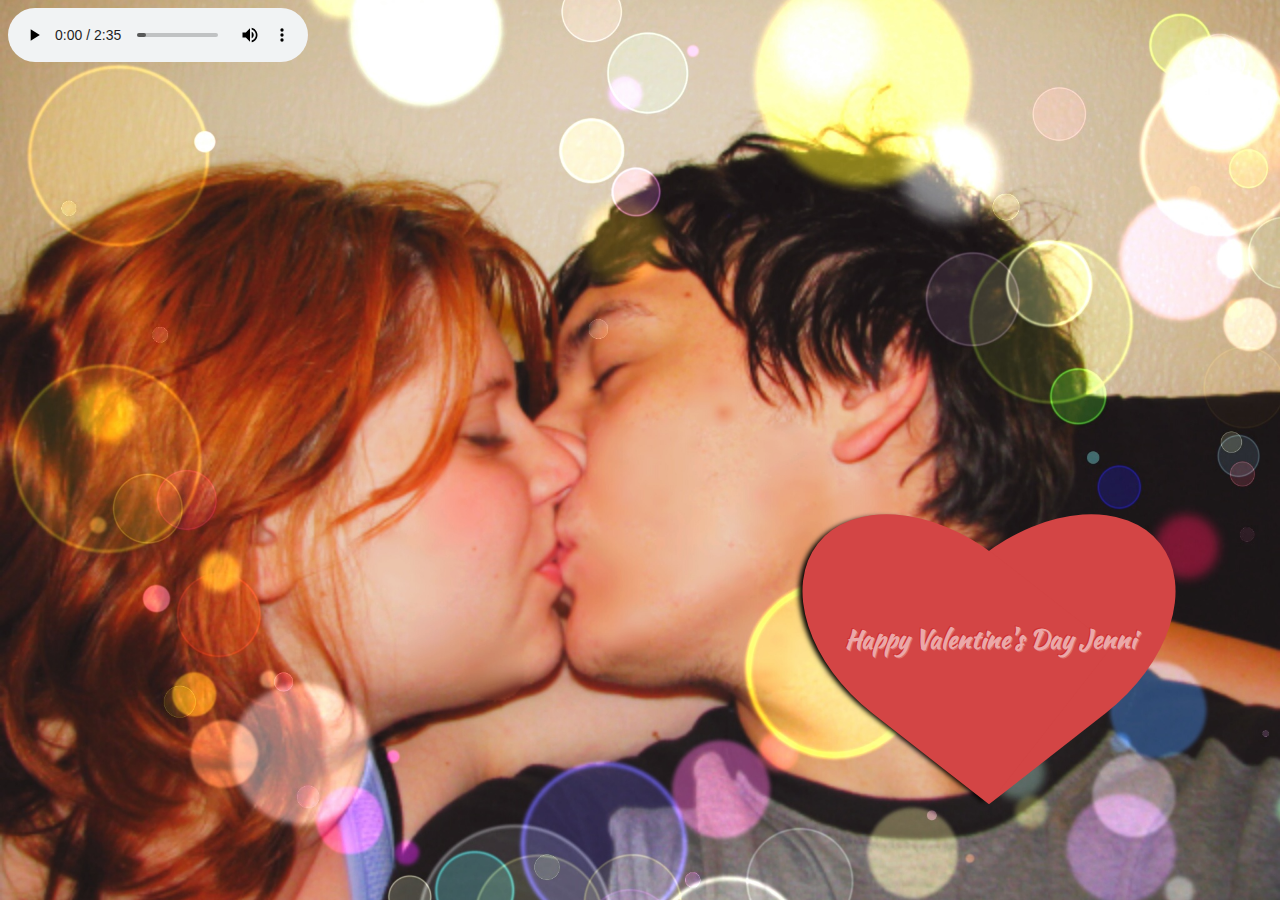
<file: love/index.html>
<!DOCTYPE html>
<html lang="en">
	<head>
		<meta charset="utf-8">
		<title>Happy Valentine's Day</title>
	    <link rel="stylesheet" href="css/styles.css">
	    <link href='http://fonts.googleapis.com/css?family=Kaushan+Script' rel='stylesheet' type='text/css'>
	</head>
	<body>
	
	<audio controls autoplay>
    <source src="music/love.mp3" type="audio/mpeg">
	</audio>

	<div id="heart">Happy Valentine's Day Jenni</div>
	
	</body>
</html>
</file>
<file: love/css/styles.css>
@import url(http://fonts.googleapis.com/css?family=Merienda:400,700);
body {
  background-image: url(../images/photo.jpg);
  background-color: #cccccc;
  background-repeat:no-repeat;
  background-size:100%;
  background-attachment: fixed;
  background-position: center; 
  
  
/* 
  background-color: #575757;  #dd6e6e
 */
 }
#heart {
  font-family: 'Kaushan Script', cursive;
  width: 376px;
  height: 92px;
  position: absolute;
  top: 220px;
  right: 0;
  bottom: 0;
  left: 700px;
  margin: auto;
  line-height: 250px;
  z-index: 100;
  font-size: 25px;
  font-weight: 700;
  text-align: center;
  text-shadow: -1px -1px #ce3131, 1px 1px #dd6e6e;
  color: #eba8a8; /* #eba8a8 */
  -webkit-animation: text_pump 2s linear infinite;
  -moz-animation: text_pump 2s linear infinite;
  -o-animation: text_pump 2s linear infinite;
  animation: text_pump 2s linear infinite;
}
#heart:before,
#heart:after {
  content: '';
  border-radius: 50% 50% 0% 0%;
  background-color: #d34545; /* #d34545 */  
  display: block;
  position: absolute;
  width: 200px;
  height: 295px;
  z-index: -100;
  top: -27px;
}
#heart:before {
  -webkit-transform: rotate(52deg);
  -moz-transform: rotate(52deg);
  -o-transform: rotate(52deg);
  -ms-transform: rotate(52deg);
  transform: rotate(52deg);
  left: 142px;
}
#heart:after {
  -webkit-transform: rotate(-52deg);
  -moz-transform: rotate(-52deg);
  -o-transform: rotate(-52deg);
  -ms-transform: rotate(-52deg);
  transform: rotate(-52deg);
  left: 32px;
  -webkit-box-shadow: -4px -4px 5px -2px #000000;
  -moz-box-shadow: -4px -4px 5px -2px #000000;
  box-shadow: -4px -4px 5px -2px #000000;
}
@-webkit-keyframes text_pump {
  0% {
    -webkit-transform: scale(1);
    -moz-transform: scale(1);
    -o-transform: scale(1);
    -ms-transform: scale(1);
    transform: scale(1);
  }
  50% {
    -webkit-transform: scale(1.08, 1.05);
    -moz-transform: scale(1.08, 1.05);
    -o-transform: scale(1.08, 1.05);
    -ms-transform: scale(1.08, 1.05);
    transform: scale(1.08, 1.05);
  }
  100% {
    -webkit-transform: scale(1);
    -moz-transform: scale(1);
    -o-transform: scale(1);
    -ms-transform: scale(1);
    transform: scale(1);
  }
}
@-moz-keyframes text_pump {
  0% {
    -webkit-transform: scale(1);
    -moz-transform: scale(1);
    -o-transform: scale(1);
    -ms-transform: scale(1);
    transform: scale(1);
  }
  50% {
    -webkit-transform: scale(1.08, 1.05);
    -moz-transform: scale(1.08, 1.05);
    -o-transform: scale(1.08, 1.05);
    -ms-transform: scale(1.08, 1.05);
    transform: scale(1.08, 1.05);
  }
  100% {
    -webkit-transform: scale(1);
    -moz-transform: scale(1);
    -o-transform: scale(1);
    -ms-transform: scale(1);
    transform: scale(1);
  }
}
@-o-keyframes text_pump {
  0% {
    -webkit-transform: scale(1);
    -moz-transform: scale(1);
    -o-transform: scale(1);
    -ms-transform: scale(1);
    transform: scale(1);
  }
  50% {
    -webkit-transform: scale(1.08, 1.05);
    -moz-transform: scale(1.08, 1.05);
    -o-transform: scale(1.08, 1.05);
    -ms-transform: scale(1.08, 1.05);
    transform: scale(1.08, 1.05);
  }
  100% {
    -webkit-transform: scale(1);
    -moz-transform: scale(1);
    -o-transform: scale(1);
    -ms-transform: scale(1);
    transform: scale(1);
  }
}
@keyframes text_pump {
  0% {
    -webkit-transform: scale(1);
    -moz-transform: scale(1);
    -o-transform: scale(1);
    -ms-transform: scale(1);
    transform: scale(1);
  }
  50% {
    -webkit-transform: scale(1.08, 1.05);
    -moz-transform: scale(1.08, 1.05);
    -o-transform: scale(1.08, 1.05);
    -ms-transform: scale(1.08, 1.05);
    transform: scale(1.08, 1.05);
  }
  100% {
    -webkit-transform: scale(1);
    -moz-transform: scale(1);
    -o-transform: scale(1);
    -ms-transform: scale(1);
    transform: scale(1);
  }
}
</file>
